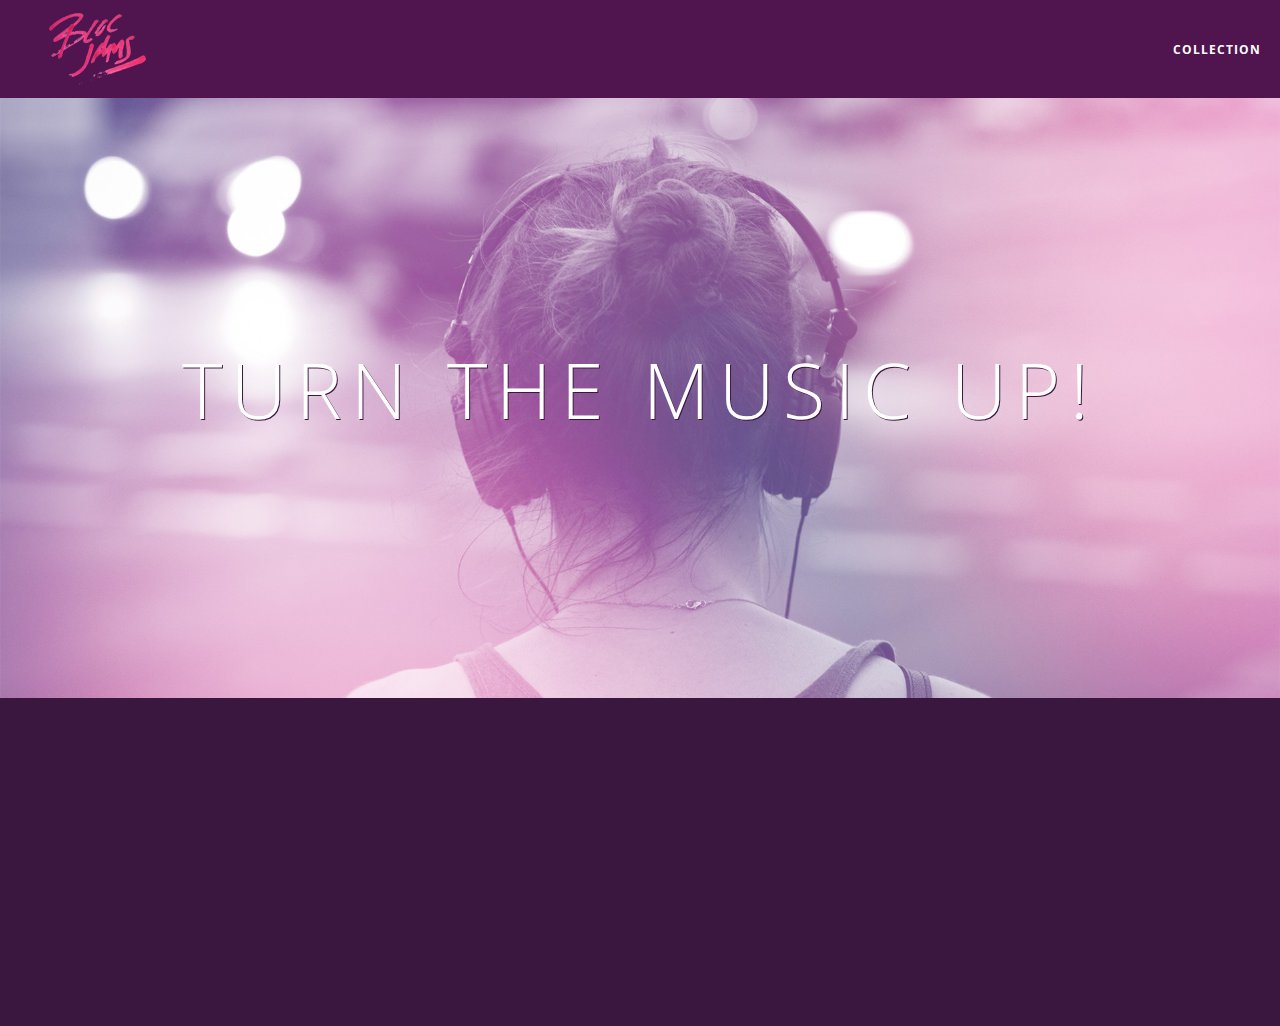
<file: index.html>
<!DOCTYPE html>
<html>
    <head>
        <title>Bloc Jams</title>
        <meta name="viewport" content="width=device-width, initial-scale=1">
        <link rel="stylesheet" type="text/css" href="http://fonts.googleapis.com/css?family=Open+Sans:400,800,600,700,300">
         <link rel="stylesheet" type="text/css" href="http://code.ionicframework.com/ionicons/2.0.1/css/ionicons.min.css">
        <link rel="stylesheet" type="text/css" href="styles/normalize.css">
        <link rel="stylesheet" type="text/css" href="styles/main.css">
        <link rel="stylesheet" type="text/css" href="styles/landing.css">
    </head>
    <body class="landing">
        <nav class="navbar">
            <a href="index.html" class="logo">
             <img src="assets/images/bloc_jams_logo.png" alt="bloc jams logo">
         </a>
         <div class="links-container">
             <a href="collection.html" class="navbar-link">collection</a>
         </div>
        </nav>
        <section class="hero-content">
            <h1 class="hero-title">Turn the music up!</h1>
        </section>
        <section class="selling-points container clearfix"> 
              <div class="point column third">
                <span class="ion-music-note"></span>
                 <h5 class="point-title">Choose your music</h5>
                  <p class="point-description">The world is full of music; why should you have to listen to music that someone else chose?</p>
             </div>
             <div class="point column third">
                 <span class="ion-radio-waves"></span>
                 <h5 class="point-title">Unlimited, streaming, ad-free</h5>
                 <p class="point-description">No arbitrary limits. No distractions.</p>
             </div>
             <div class="point column third">
                 <span class="ion-iphone"></span>
                 <h5 class="point-title">Mobile enabled</h5>
                 <p class="point-description">Listen to your music on the go. This streaming service is available on all mobile platforms.</p>
           </div>
        </section>
           <script src="https://code.jquery.com/jquery-2.1.3.min.js"></script>
           <script src="scripts/utilities.js"></script>
           <script src="scripts/landing.js"></script>
    </body>
</html>
</file>
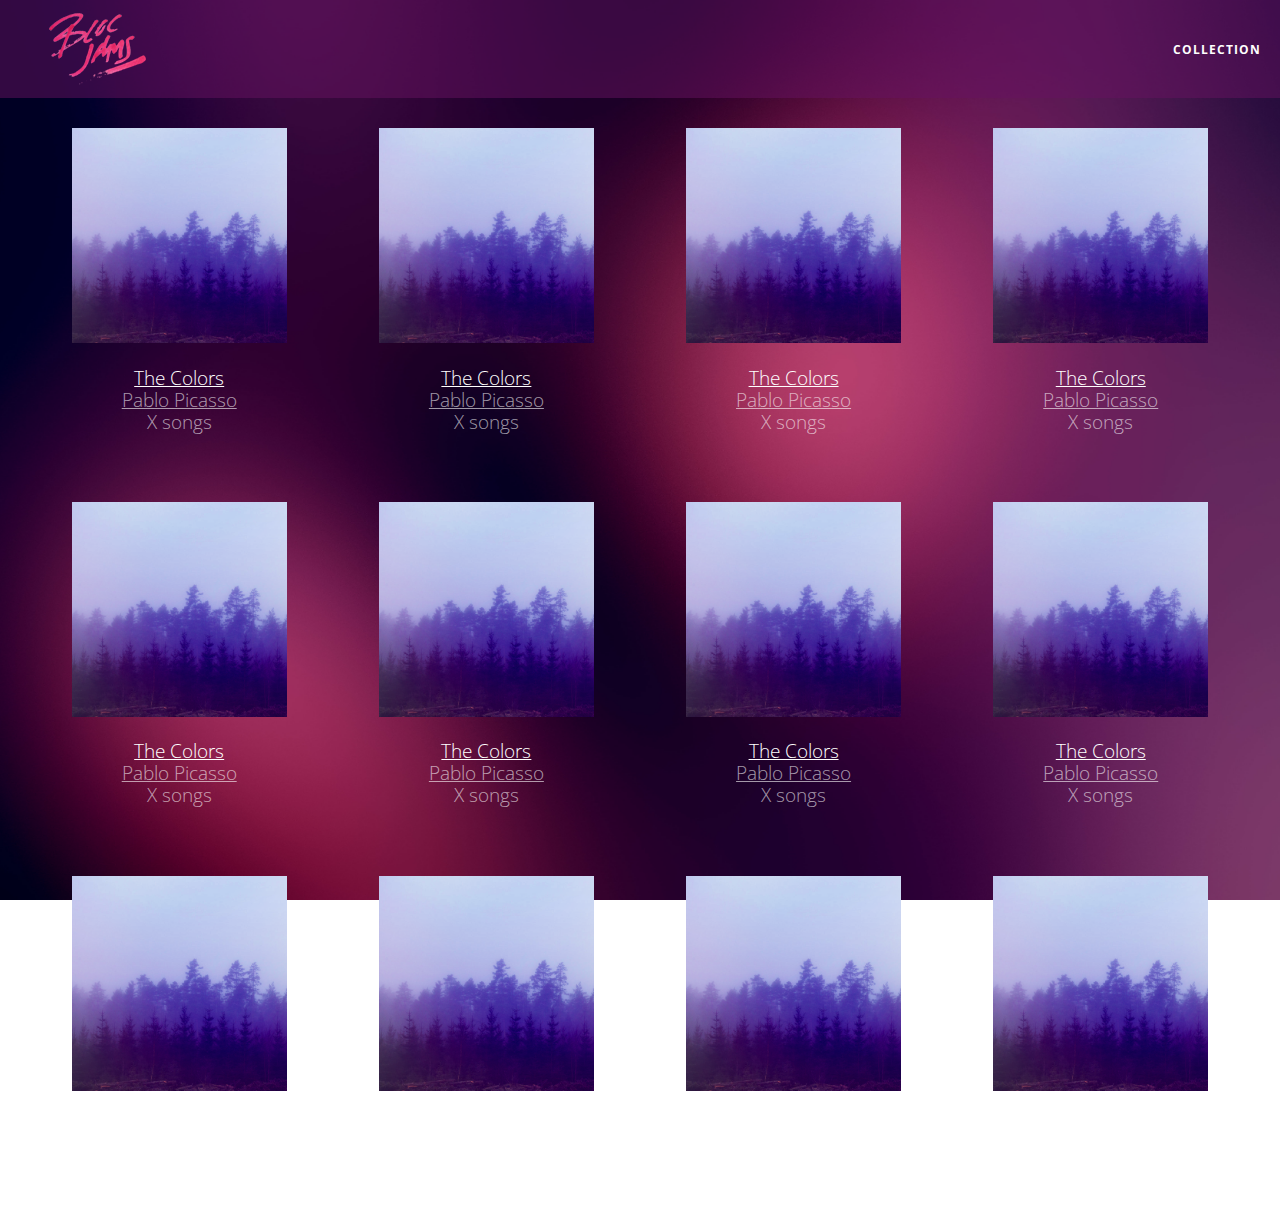
<file: collection.html>
<!DOCTYPE html>
 <html>
     <head>
         <title>Bloc Jams</title>
         <meta name="viewport" content="width=device-width, initial-scale=1">
         <link rel="stylesheet" type="text/css" href="http://fonts.googleapis.com/css?family=Open+Sans:400,800,600,700,300">
         <link rel="stylesheet" type="text/css" href="http://code.ionicframework.com/ionicons/2.0.1/css/ionicons.min.css">
         <link rel="stylesheet" type="text/css" href="styles/normalize.css">
         <link rel="stylesheet" type="text/css" href="styles/main.css">
         <link rel="stylesheet" type="text/css" href="styles/collection.css">
     </head>
     <body class="collection">
          <nav class="navbar"> <!-- nav bar -->
             <a href="index.html" class="logo">
                 <img src="assets/images/bloc_jams_logo.png" alt="bloc jams logo">
             </a>
             <div class="links-container">
                 <a href="collection.html" class="navbar-link">collection</a>
             </div>
         </nav>
          <section class="album-covers container clearfix">
         
     </section>
       <script src="https://code.jquery.com/jquery-2.1.3.min.js"></script>
       <script src="scripts/collection.js"></script>
      </body>
 </html>
</file>
<file: styles/main.css>
*, *::before, *::after {
     -moz-box-sizing: border-box;
     -webkit-box-sizing: border-box;
     box-sizing: border-box;
 }

html {
     height: 100%; /* makes sure our HTML takes up 100% of the browser window */
     font-size: 100%;
 }
 
 body {
     font-family: 'Open Sans'; /* sets our font to the "Open Sans" typeface */
     color: white;             /* sets the text color to white */
     min-height: 100%;         /* says the height of the body must be, at minimum, 100% of the window */
 }
 
.navbar {
        position: relative;
        padding: 0.5rem;
        background-color: rgba(101,18,95,0.5);
        z-index: 1;
    }
 
 .navbar .logo {
     position: relative; /* positioning will be explained in a resource */
     left: 2rem;
     cursor: pointer;  /* produces the finger-pointer icon when you hover over the logo */
 }
.navbar .links-container {
     display: table;
     position: absolute;
     top: 0;
     right: 0;
     height: 100px;
     color: white;
     /* #3 */
     text-decoration: none;
 }
 .links-container .navbar-link {
     display: table-cell;
     position: relative;
     height: 100%;
     padding-left: 1rem;
     padding-right: 1rem;
     /* #4 */
     vertical-align: middle;
     color: white;
     font-size: 0.625rem;
     letter-spacing: 0.05rem;
     font-weight: 700;
     text-transform: uppercase;
     /* #3 */
     text-decoration: none;
     cursor: pointer;
 }
 
   /* #5 */
 .links-container .navbar-link:hover {
     color: rgb(233,50,117);
}

.links-container .navbar-link:active {
    color: rgb(233,50,117);
    background-color: white;
}



.container {
     margin: 0 auto;
     max-width: 64rem;
 }

 .container.narrow {
     max-width: 56rem;
 }
 
 /* Medium and small screens (640px) */
 @media (min-width: 640px) {
   html { font-size: 112%; }
 }
 
 .column {
         float: left;
         padding-left: 1rem;
         padding-right: 1rem;
     }

 .column.full { width: 100%; }
     .column.two-thirds { width: 66.7%; }
     .column.half { width: 50%; }
     .column.third { width: 33.3%; }
     .column.fourth { width: 25%; }
     .column.flow-opposite { float: right; }  

 /* Large screens (1024px) */
 @media (min-width: 1024px) {
   html { font-size: 120%; }
 }

.clearfix::before,
.clearfix::after {
   content: " ";
   display: table;
}

.clearfix::after {
   clear: both;
}
</file>
<file: styles/landing.css>
body.landing {
     background-color: rgb(58,23,63);
 }
 
 .hero-content {
     position: relative;
     min-height: 600px;
     background-image: url(../assets/images/bloc_jams_bg.jpeg);
     background-repeat: no-repeat;
     background-position: center center;
     background-size: cover;
 }
 
 .hero-content .hero-title {
     position: absolute;
     top: 40%;
     -webkit-transform: translateY(-50%);
     -moz-transform: translateY(-50%);
     transform: translateY(-50%);
     width: 100%;
     text-align: center;
     font-size: 4rem;
     font-weight: 300;
     text-transform: uppercase;
     letter-spacing: 0.5rem;
     text-shadow: 1px 1px 0px rgb(58,23,63);
 }
 
 .selling-points {
     position: relative;
 }
 
 .point {
     position: relative;
     padding: 2rem;
     text-align: center;
     opacity: 0;
     -webkit-transform: scaleX(0.9) translateY(3rem);
     -moz-transform: scaleX(0.9) translateY(3rem);
     transform: scaleX(0.9) translateY(3rem);
     -webkit-transition: all 0.25s ease-in-out;
     -moz-transition: all 0.25s ease-in-out;
     transition: all 0.25s ease-in-out;
     -webkit-transition-delay: 0.2s;
     -moz-transition-delay: 0.2s;
     transition-delay: 0.2s;
 }
 
 .point .point-title {
     font-size: 1.25rem;
 }
 
 .ion-music-note,
 .ion-radio-waves,
 .ion-iphone {
     color: rgb(233,50,117);
     font-size: 5rem;
 }
</file>
<file: styles/collection.css>
body.collection {
     background-image: url(../assets/images/blurred_backgrounds/blur_bg_2.jpg);
     background-repeat: no-repeat;
     background-attachment: fixed;
     background-position: center center;
     background-size: cover;
 }
 
 .album-covers {
     position: relative;
 }
 
 .collection-album-container {
     position: relative;
     margin-top: 30px;
     margin-bottom: 20px;
     text-align: center;
 }
 
 .collection-album-container .caption {
     margin-top: 10px;
 }
 
 .collection-album-container .caption p {
     font-size: 1rem;
     font-weight: 300;
     color: rgba(255, 255, 255, 0.6);
 }
 
 .collection-album-container .caption p a {
     color: rgba(255, 255, 255, 0.6);
 }
 
 .collection-album-container .caption p a.album-name {
     color: white;
 }
 
 .collection-album-container img {
     width: 80%;
 }
</file>
